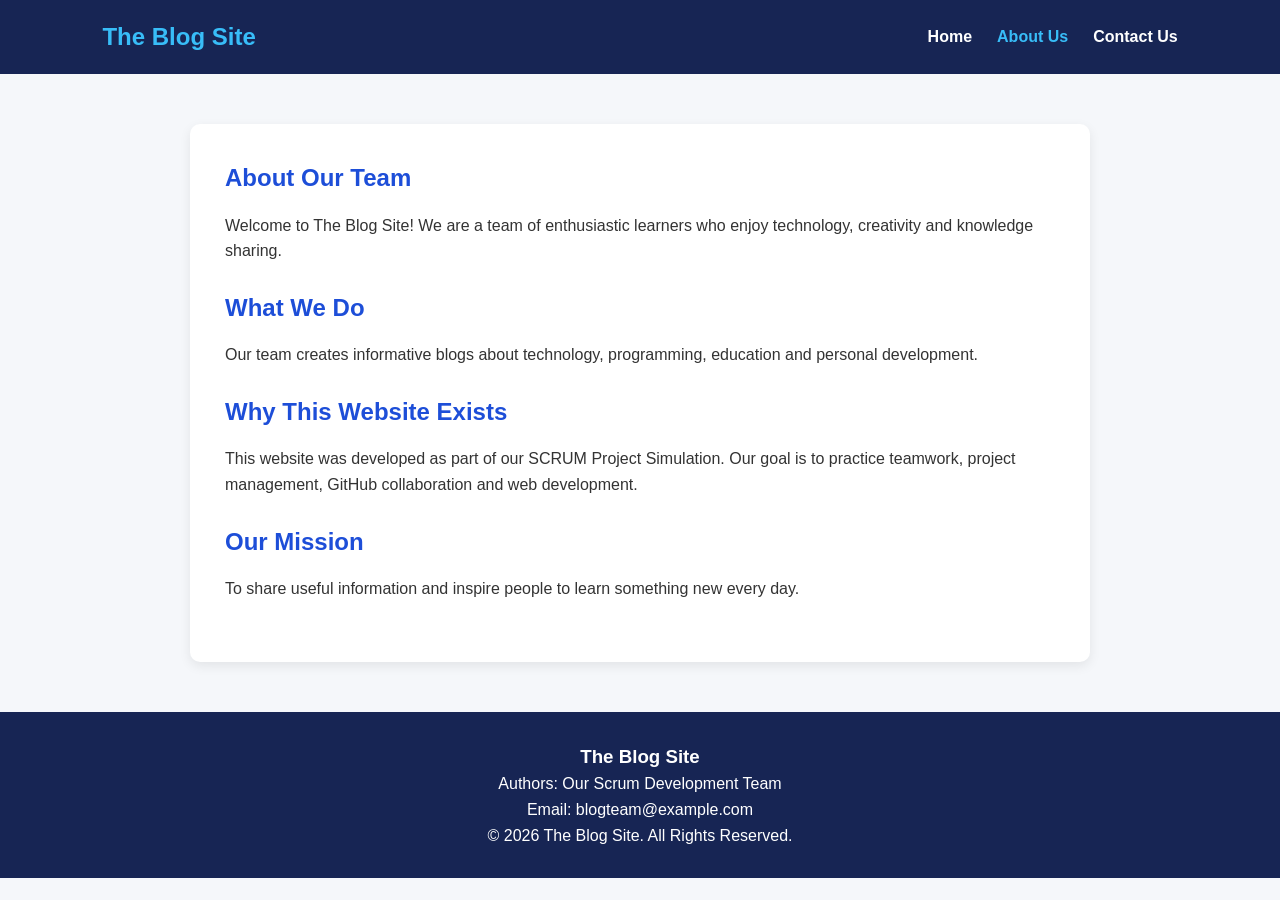
<file: about.html>
<!DOCTYPE html>
<html lang="en">
<head>
    <meta charset="UTF-8">
    <meta name="viewport" content="width=device-width, initial-scale=1.0">
    <title>The Blog Site | About Us</title>
    <link rel="stylesheet" href="style.css">
</head>
<body>

<header>
    <nav class="navbar">
        <h2 class="logo">The Blog Site</h2>

        <ul class="nav-links">
            <li><a href="index.html">Home</a></li>
            <li><a href="about.html">About Us</a></li>
            <li><a href="contact.html">Contact Us</a></li>
        </ul>
    </nav>
</header>

<section class="page-content">
    <h1>About Our Team</h1>

    <p>
        Welcome to The Blog Site! We are a team of enthusiastic
        learners who enjoy technology, creativity and knowledge sharing.
    </p>

    <h2>What We Do</h2>
    <p>
        Our team creates informative blogs about technology,
        programming, education and personal development.
    </p>

    <h2>Why This Website Exists</h2>
    <p>
        This website was developed as part of our SCRUM Project
        Simulation. Our goal is to practice teamwork, project
        management, GitHub collaboration and web development.
    </p>

    <h2>Our Mission</h2>
    <p>
        To share useful information and inspire people to learn
        something new every day.
    </p>
</section>

<footer>
    <h3>The Blog Site</h3>
    <p>Authors: Our Scrum Development Team</p>
    <p>Email: blogteam@example.com</p>
    <p>&copy; 2026 The Blog Site. All Rights Reserved.</p>
</footer>

<script src="script.js"></script>
</body>
</html>
</file>
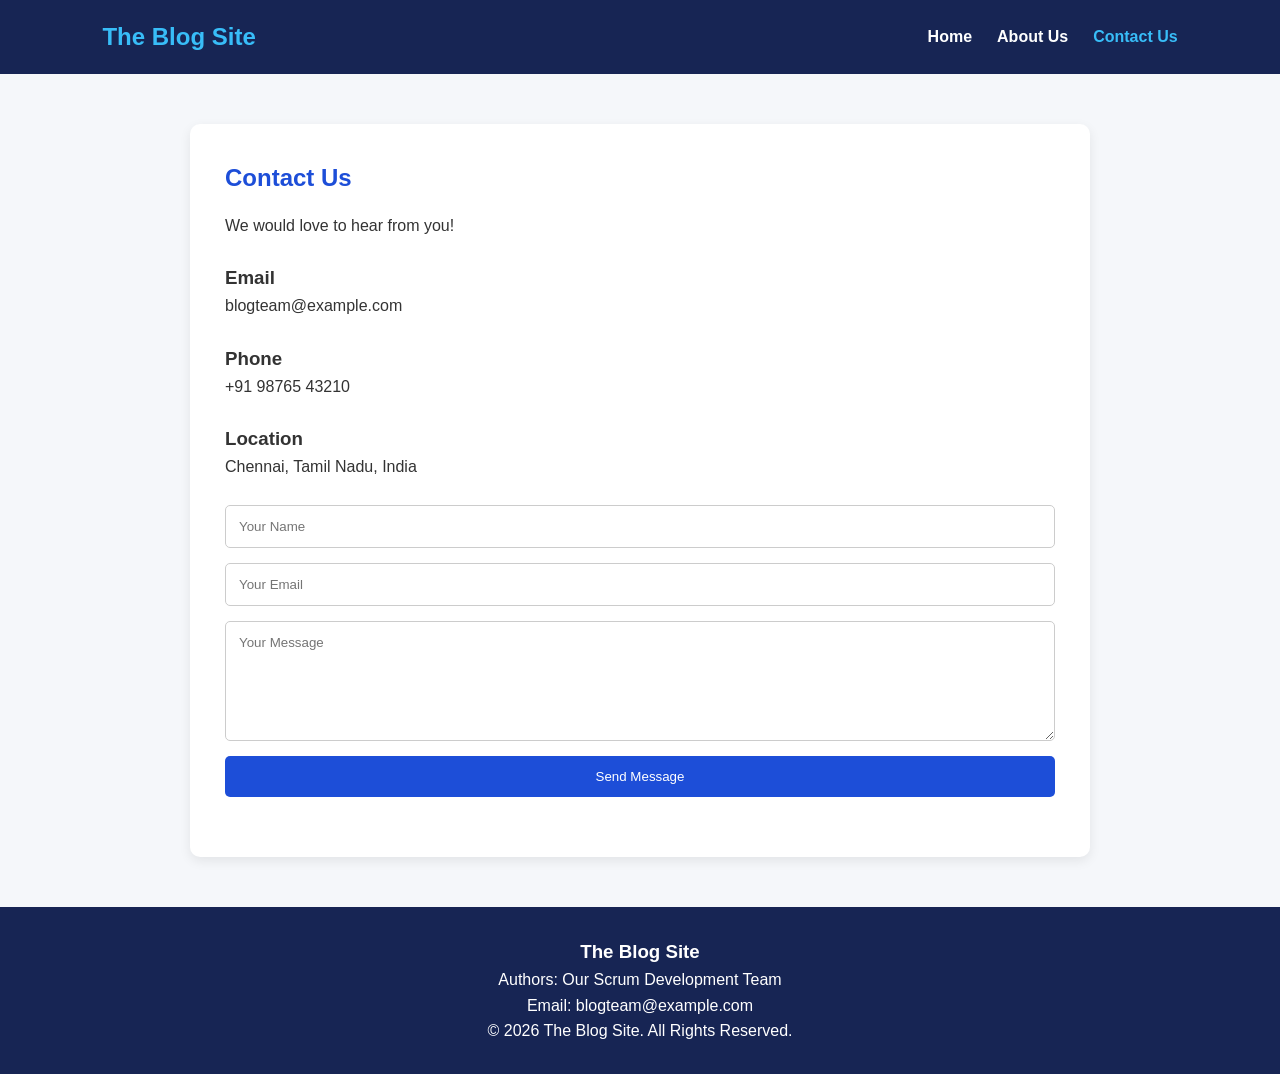
<file: contact.html>
<!DOCTYPE html>
<html lang="en">
<head>
    <meta charset="UTF-8">
    <meta name="viewport" content="width=device-width, initial-scale=1.0">
    <title>The Blog Site | Contact Us</title>
    <link rel="stylesheet" href="style.css">
</head>
<body>

<header>
    <nav class="navbar">
        <h2 class="logo">The Blog Site</h2>

        <ul class="nav-links">
            <li><a href="index.html">Home</a></li>
            <li><a href="about.html">About Us</a></li>
            <li><a href="contact.html">Contact Us</a></li>
        </ul>
    </nav>
</header>

<section class="page-content contact">
    <h1>Contact Us</h1>
    <p>We would love to hear from you!</p>

    <div class="contact-info">
        <h3>Email</h3>
        <p>blogteam@example.com</p>

        <h3>Phone</h3>
        <p>+91 98765 43210</p>

        <h3>Location</h3>
        <p>Chennai, Tamil Nadu, India</p>
    </div>

    <form id="contactForm">
        <input type="text" id="name" placeholder="Your Name" required>
        <input type="email" id="email" placeholder="Your Email" required>
        <textarea id="message" placeholder="Your Message" required></textarea>
        <button type="submit">Send Message</button>
    </form>

    <p id="response"></p>
</section>

<footer>
    <h3>The Blog Site</h3>
    <p>Authors: Our Scrum Development Team</p>
    <p>Email: blogteam@example.com</p>
    <p>&copy; 2026 The Blog Site. All Rights Reserved.</p>
</footer>

<script src="script.js"></script>
</body>
</html>
</file>
<file: style.css>
* {
    margin: 0;
    padding: 0;
    box-sizing: border-box;
    font-family: Arial, sans-serif;
}

html {
    scroll-behavior: smooth;
}

body {
    background: #f5f7fa;
    color: #333;
    line-height: 1.6;
}

/* Navigation */
header {
    position: sticky;
    top: 0;
    z-index: 1000;
}

.navbar {
    background: #172554;
    color: white;
    display: flex;
    justify-content: space-between;
    align-items: center;
    padding: 18px 8%;
}

.logo {
    color: #38bdf8;
}

.nav-links {
    display: flex;
    list-style: none;
    gap: 25px;
}

.nav-links a {
    text-decoration: none;
    color: white;
    font-weight: bold;
}

.nav-links a:hover {
    color: #38bdf8;
}

/* Home hero */
.hero {
    min-height: 400px;
    background: linear-gradient(120deg, #172554, #2563eb);
    color: white;
    text-align: center;
    padding: 120px 20px;
}

.hero h1 {
    font-size: 42px;
    margin-bottom: 15px;
}

.btn {
    display: inline-block;
    margin-top: 25px;
    background: #38bdf8;
    color: #172554;
    padding: 12px 25px;
    border-radius: 6px;
    text-decoration: none;
}

/* Blog cards */
.blogs {
    padding: 60px 8%;
    text-align: center;
}

.blog-container {
    display: flex;
    gap: 25px;
    margin-top: 30px;
}

.blog-card {
    background: white;
    border-radius: 10px;
    overflow: hidden;
    flex: 1;
    box-shadow: 0 4px 12px rgba(0,0,0,0.1);
    padding-bottom: 20px;
}

.blog-card img {
    width: 100%;
    height: 200px;
    object-fit: cover;
}

.blog-card h3,
.blog-card p {
    padding: 10px 15px;
}

.message {
    text-align: center;
    padding: 50px;
    background: #dbeafe;
}

/* About and Contact */
.page-content {
    max-width: 900px;
    min-height: 500px;
    margin: 50px auto;
    padding: 35px;
    background: white;
    border-radius: 10px;
    box-shadow: 0 4px 12px rgba(0,0,0,0.08);
}

.page-content h1,
.page-content h2 {
    color: #1d4ed8;
    margin-bottom: 15px;
}

.page-content p {
    margin-bottom: 25px;
}

/* Contact form */
.contact-info {
    margin: 25px 0;
}

form {
    display: flex;
    flex-direction: column;
    gap: 15px;
}

input, textarea {
    padding: 13px;
    border: 1px solid #ccc;
    border-radius: 5px;
    width: 100%;
}

textarea {
    min-height: 120px;
}

button {
    background: #1d4ed8;
    color: white;
    border: none;
    padding: 13px;
    border-radius: 5px;
    cursor: pointer;
}

button:hover {
    background: #172554;
}

/* Footer */
footer {
    background: #172554;
    color: white;
    text-align: center;
    padding: 30px;
    margin-top: 40px;
}

/* Responsive design */
@media (max-width: 768px) {
    .navbar {
        flex-direction: column;
        gap: 15px;
    }

    .nav-links {
        gap: 15px;
    }

    .blog-container {
        flex-direction: column;
    }

    .hero h1 {
        font-size: 30px;
    }

    .page-content {
        margin: 20px;
    }
}
</file>
